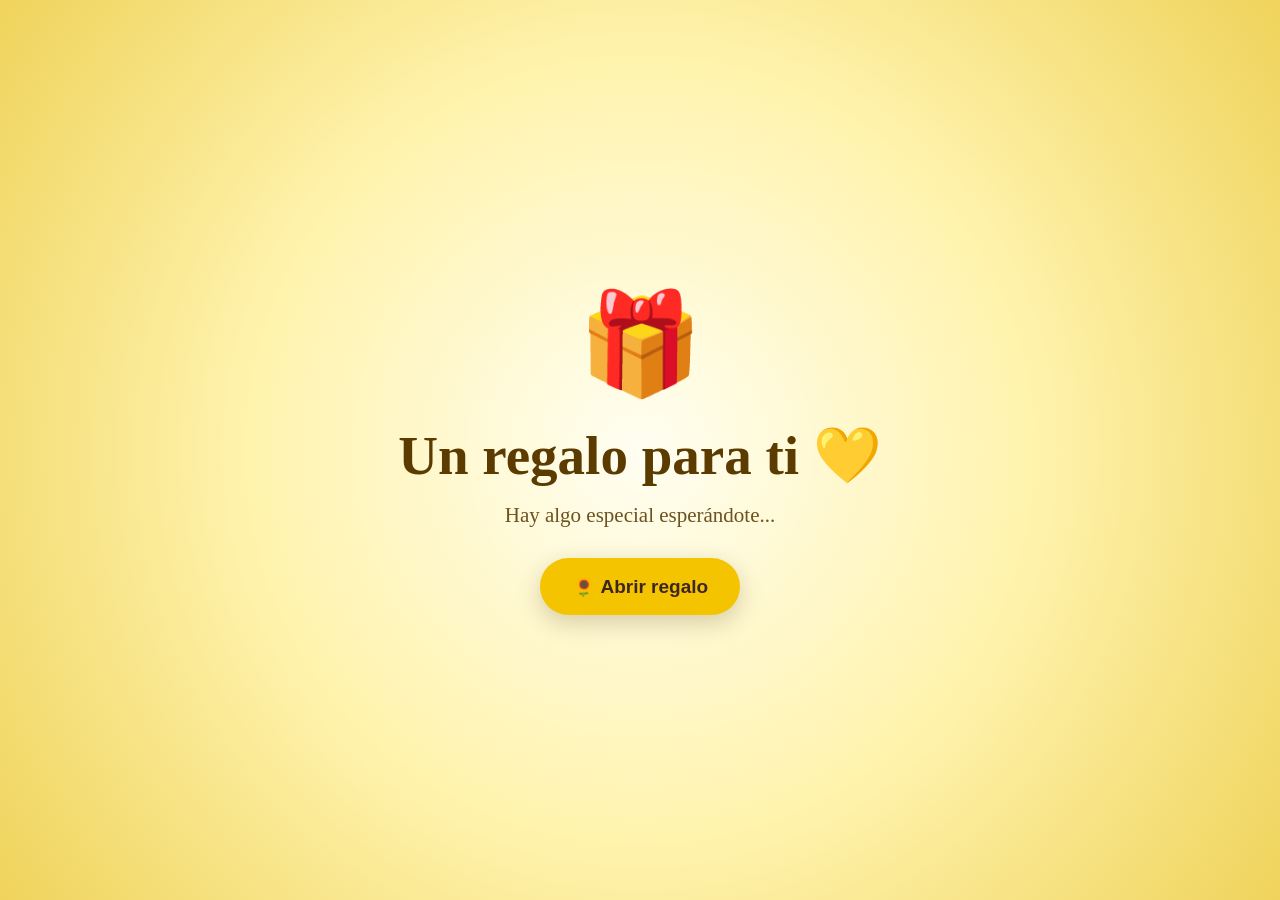
<file: TaDa/index.html>
<!DOCTYPE html>
<html lang="es">

<head>

    <meta charset="UTF-8">

    <meta
        name="viewport"
        content="width=device-width, initial-scale=1.0"
    >

    <title>Flores Amarillas 💛</title>

    <link
        rel="stylesheet"
        href="styles.css"
    >

</head>


<body>


    <!-- =====================================================
         PANTALLA INICIAL
    ====================================================== -->

    <section
        id="inicio"
        class="inicio"
    >

        <div class="regalo">

            <div class="emoji-regalo">
                🎁
            </div>

            <h1>
                Un regalo para ti 💛
            </h1>

            <p>
                Hay algo especial esperándote...
            </p>

            <button
                id="abrirRegalo"
                type="button"
            >
                🌻 Abrir regalo
            </button>

        </div>

    </section>



    <!-- =====================================================
         ESCENA PRINCIPAL
    ====================================================== -->

    <main
        id="escena"
        class="escena"
    >


        <!-- CANVAS DEL ÁRBOL -->

        <canvas id="canvas"></canvas>



        <!-- =================================================
             MENSAJE
        ================================================== -->

        <div class="mensaje">

            <span class="mensaje-icono">
                💛
            </span>

            <h2 id="titulo-mensaje">
                Flores amarillas para ti
            </h2>

            <p id="cuerpo-mensaje">
                Porque algunas personas hacen que todo florezca
                un poquito más bonito.
            </p>

        </div>



        <!-- =================================================
             BOTÓN DE MÚSICA
        ================================================== -->

        <button
            id="musicaBtn"
            class="musica"
            type="button"
            aria-label="Controlar música"
        >
            🎵
        </button>



        <!-- =================================================
             BOTÓN MÍRAME
        ================================================== -->

        <button
            id="mirameBtn"
            class="mirame oculto-btn"
            type="button"
        >
            💛 Mírame
        </button>



        <!-- =================================================
             ACCESO A LA SORPRESA
        ================================================== -->

        <section
            id="accesoSorpresa"
            class="acceso-sorpresa"
        >

            <div class="acceso-contenido">


                <!-- CANDADO -->

                <div class="candado">
                    🔐
                </div>



                <!-- ETIQUETA -->

                <p class="acceso-etiqueta">
                    UNA PEQUEÑA SORPRESA
                </p>



                <!-- TÍTULO -->

                <h2>
                    Solo para ti 💛
                </h2>



                <!-- SUBTÍTULO -->

                <p class="acceso-subtitulo">
                    Ingresa el código para continuar
                </p>



                <!-- =================================================
                     PUNTOS DEL CÓDIGO
                ================================================== -->

                <div
                    class="codigo-puntos"
                    id="codigoPuntos"
                    aria-label="Código de acceso"
                >

                    <span></span>
                    <span></span>
                    <span></span>
                    <span></span>

                </div>



                <!-- =================================================
                     INPUT REAL DEL CÓDIGO

                     Es invisible.
                     JavaScript utiliza este campo para guardar:
                     1
                     14
                     140
                     1405
                ================================================== -->

                <input
                    type="text"
                    id="codigoInput"
                    maxlength="4"
                    inputmode="numeric"
                    pattern="[0-9]*"
                    autocomplete="off"
                    aria-label="Código de acceso"
                >



                <!-- =================================================
                     TECLADO NUMÉRICO
                ================================================== -->

                <div
                    id="tecladoNumerico"
                    class="teclado-numerico"
                >


                    <!-- FILA 1 -->

                    <button
                        type="button"
                        class="tecla"
                        data-numero="1"
                        aria-label="Número 1"
                    >
                        1
                    </button>


                    <button
                        type="button"
                        class="tecla"
                        data-numero="2"
                        aria-label="Número 2"
                    >
                        2
                    </button>


                    <button
                        type="button"
                        class="tecla"
                        data-numero="3"
                        aria-label="Número 3"
                    >
                        3
                    </button>



                    <!-- FILA 2 -->

                    <button
                        type="button"
                        class="tecla"
                        data-numero="4"
                        aria-label="Número 4"
                    >
                        4
                    </button>


                    <button
                        type="button"
                        class="tecla"
                        data-numero="5"
                        aria-label="Número 5"
                    >
                        5
                    </button>


                    <button
                        type="button"
                        class="tecla"
                        data-numero="6"
                        aria-label="Número 6"
                    >
                        6
                    </button>



                    <!-- FILA 3 -->

                    <button
                        type="button"
                        class="tecla"
                        data-numero="7"
                        aria-label="Número 7"
                    >
                        7
                    </button>


                    <button
                        type="button"
                        class="tecla"
                        data-numero="8"
                        aria-label="Número 8"
                    >
                        8
                    </button>


                    <button
                        type="button"
                        class="tecla"
                        data-numero="9"
                        aria-label="Número 9"
                    >
                        9
                    </button>



                    <!-- FILA 4 -->

                    <button
                        type="button"
                        class="tecla tecla-borrar"
                        id="borrarNumero"
                        aria-label="Borrar"
                    >
                        ←
                    </button>


                    <button
                        type="button"
                        class="tecla"
                        data-numero="0"
                        aria-label="Número 0"
                    >
                        0
                    </button>


                    <button
                        type="button"
                        class="tecla tecla-confirmar"
                        id="confirmarCodigo"
                        aria-label="Confirmar código"
                    >
                        ✓
                    </button>

                </div>



                <!-- =================================================
                     MENSAJE DEL CÓDIGO
                ================================================== -->

                <p
                    id="mensajeCodigo"
                    class="mensaje-codigo"
                    aria-live="polite"
                ></p>


                <!-- =================================================
                     BOTÓN ENTRAR

                     Lo dejamos oculto visualmente porque
                     el botón ✓ será el encargado de confirmar.
                ================================================== -->

                <button
                    id="entrarBtn"
                    type="button"
                    hidden
                >
                    Entrar
                </button>

            </div>

        </section>



        <!-- =====================================================
             COLLAGE / RECUERDOS
        ====================================================== -->

        <section
            id="recuerdos"
            class="recuerdos"
        >


            <!-- FONDO -->

            <!-- FONDO DE VIDEO -->

            <video 
                class="recuerdos-video"
                autoplay
                muted
                loop
                playsinline
            >
                <source src="img/vd1.mp4" type="video/mp4">
            </video>

            <!-- CAPA SOBRE EL VIDEO -->

            <div class="recuerdos-overlay"></div>



            <!-- TÍTULO -->

            <div class="recuerdos-titulo">

                <span>
                    💛
                </span>

                <p>
                    Algunos momentos especiales
                </p>

            </div>



            <!-- =================================================
                 COLLAGE
            ================================================== -->

            <div
                class="collage"
                id="collage"
            >


                <!-- FOTO 1 -->

                <div
                    class="foto foto-1"
                    data-index="0"
                >

                    <div class="foto-placeholder" >
                        <img src="img/img1.jpeg" alt="FOTO 01">
                    </div>

                </div>



                <!-- FOTO 2 -->

                <div
                    class="foto foto-2"
                    data-index="1"
                >

                    <div class="foto-placeholder">
                        <img src="img/img2.jpeg" alt="FOTO 02">
                    </div>

                </div>



                <!-- FOTO 3 -->

                <div
                    class="foto foto-3"
                    data-index="2"
                >

                    <div class="foto-placeholder">
                        <img src="img/img3.jpeg" alt="FOTO 03">
                    </div>

                </div>



                <!-- FOTO 4 -->

                <div
                    class="foto foto-4"
                    data-index="3"
                >

                    <div class="foto-placeholder">
                        <img src="img/img4.jpeg" alt="FOTO 04">
                    </div>

                </div>



                <!-- FOTO 5 -->

                <div
                    class="foto foto-5"
                    data-index="4"
                >

                    <div class="foto-placeholder">
                        <img src="img/img5.jpeg" alt="FOTO 05">
                    </div>

                </div>

                <!-- FOTO 6 -->
                <div
                    class="foto foto-6"
                    data-index="5"
                >

                    <div class="foto-placeholder">
                        <img src="img/img6.jpeg" alt="FOTO 06">
                    </div>

                </div>

                <!-- FOTO 7 -->
                <div
                    class="foto foto-7"
                    data-index="6"
                >   

                    <div class="foto-placeholder">
                        <img src="img/img7.jpeg" alt="FOTO 07">
                    </div>  
                </div>
                
                <!-- FOTO 8 -->
                <div 
                    class="foto foto-8" 
                    data-index="7"
                >
                    <div class="foto-placeholder">
                        <img src="img/img8.jpeg" alt="FOTO 08">
                    </div>
                </div>

                <!-- FOTO 9 -->
                <div 
                    class="foto foto-9" 
                    data-index="8"
                >
                    <div class="foto-placeholder">
                        <img src="img/img9.jpeg" alt="FOTO 09">
                    </div>
                </div>

                <!-- FOTO 10 -->
                <div 
                    class="foto foto-10" 
                    data-index="9"
                >
                    <div class="foto-placeholder">
                        <img src="img/img10.jpeg" alt="FOTO 10">
                    </div>
                </div>

                <!-- FOTO 11 -->
                <div 
                    class="foto foto-11" 
                    data-index="10"
                >
                    <div class="foto-placeholder">
                        <img src="img/img11.jpeg" alt="FOTO 11">
                    </div>
                </div>

                <!-- FOTO 12 -->
                <div 
                    class="foto foto-12" 
                    data-index="11"
                >
                    <div class="foto-placeholder">
                        <img src="img/img12.jpeg" alt="FOTO 12">
                    </div>
                </div>

                <!-- FOTO 13 -->
                <div 
                    class="foto foto-13" 
                    data-index="12"
                >
                    <div class="foto-placeholder">
                        <img src="img/img13.jpeg" alt="FOTO 13">
                    </div>
                </div>

                <!-- FOTO 14 -->
                <div 
                    class="foto foto-14" 
                    data-index="13"
                >
                    <div class="foto-placeholder">
                        <img src="img/img14.jpeg" alt="FOTO 14">
                    </div>
                </div>

            </div>



            <!-- =================================================
                 CONTROLES
            ================================================== -->

            <button
                id="anteriorFoto"
                class="control-foto anterior"
                type="button"
                aria-label="Foto anterior"
            >
                ‹
            </button>


            <button
                id="siguienteFoto"
                class="control-foto siguiente"
                type="button"
                aria-label="Foto siguiente"
            >
                ›
            </button>



            <!-- =================================================
                 INDICADORES
            ================================================== -->

            <div
                class="indicadores-fotos"
                id="indicadoresFotos"
            >

                <button
                    type="button"
                    class="indicador activo"
                    data-index="0"
                    aria-label="Foto 1"
                ></button>

                <button
                    type="button"
                    class="indicador"
                    data-index="1"
                    aria-label="Foto 2"
                ></button>

                <button
                    type="button"
                    class="indicador"
                    data-index="2"
                    aria-label="Foto 3"
                ></button>

                <button
                    type="button"
                    class="indicador"
                    data-index="3"
                    aria-label="Foto 4"
                ></button>

                <button
                    type="button"
                    class="indicador"
                    data-index="4"
                    aria-label="Foto 5"
                ></button>

            </div>



            <!-- PIE -->

            <p class="recuerdos-pie">
                Hecho con cariño por Davicito 💛 
            </p>

        </section>

    </main>



    <!-- =====================================================
         MÚSICA
    ====================================================== -->

    <audio
        id="musica"
        loop
        preload="auto"
    >

        <source
            src="Taylor Swift - Fearless (Taylor's Version) (Lyric Video).mp3"
            type="audio/mpeg"
        >

        Tu navegador no soporta audio HTML5.

    </audio>

    <!-- =====================================================
         JAVASCRIPT
    ====================================================== -->

    <script src="script.js"></script>


</body>

</html>
</file>
<file: TaDa/styles.css>
/* =====================================================
   RESET
===================================================== */

* {
    margin: 0;
    padding: 0;
    box-sizing: border-box;
}


html,
body {
    width: 100%;
    height: 100%;
    overflow: hidden;
}


body {
    font-family:
        Georgia,
        "Times New Roman",
        serif;

    background: #fff8d7;
}


/* =====================================================
   INICIO
===================================================== */

.inicio {

    position: fixed;

    inset: 0;

    z-index: 1000;

    display: flex;

    justify-content: center;

    align-items: center;

    background:
        radial-gradient(
            circle at center,
            #fffef2 0%,
            #fff3ad 50%,
            #efd35b 100%
        );

    transition:
        opacity 1s ease,
        visibility 1s ease;
}


.inicio.oculto {

    opacity: 0;

    visibility: hidden;

    pointer-events: none;
}


.regalo {

    width:
        min(90%, 600px);

    text-align: center;

    padding: 30px;
}


.emoji-regalo {

    font-size:
        clamp(65px, 12vw, 100px);

    margin-bottom: 20px;

    animation:
        flotar 2s ease-in-out infinite;
}


.regalo h1 {

    color: #5b3b00;

    font-size:
        clamp(30px, 6vw, 55px);

    margin-bottom: 15px;
}


.regalo p {

    color: #6d5220;

    font-size:
        clamp(16px, 3vw, 21px);

    margin-bottom: 30px;
}


/* =====================================================
   BOTÓN ABRIR REGALO
===================================================== */

#abrirRegalo {

    border: none;

    border-radius: 50px;

    padding: 17px 32px;

    background: #f4c400;

    color: #3e2723;

    font-size: 19px;

    font-weight: bold;

    cursor: pointer;

    box-shadow:
        0 8px 25px
        rgba(70, 50, 0, .22);

    transition:
        transform .25s ease,
        box-shadow .25s ease;
}


#abrirRegalo:hover {

    transform:
        scale(1.07);

    box-shadow:
        0 12px 30px
        rgba(70, 50, 0, .30);
}


#abrirRegalo:active {

    transform:
        scale(.96);
}


/* =====================================================
   ESCENA
===================================================== */

.escena {

    position: fixed;

    inset: 0;

    overflow: hidden;

    opacity: 0;

    visibility: hidden;

    background:
        radial-gradient(
            ellipse at 70% 42%,
            #fffef0 0%,
            #fff9d7 45%,
            #f1dd86 100%
        );

    transition:
        opacity 1.3s ease,
        visibility 1.3s ease;
}


.escena.activa {

    opacity: 1;

    visibility: visible;
}


/* =====================================================
   CANVAS
===================================================== */

#canvas {

    position: absolute;

    inset: 0;

    width: 100%;

    height: 100%;

    display: block;

    z-index: 1;
}


/* =====================================================
   MENSAJE
===================================================== */

.mensaje {

    position: absolute;

    z-index: 50;

    top: 50%;

    left: 5%;

    transform:
        translateY(-50%);

    width:
        min(390px, 32vw);

    padding:
        22px 25px;

    color: #3e2723;

    background:
        rgba(
            255,
            250,
            220,
            .90
        );

    border:
        1px solid
        rgba(
            90,
            60,
            20,
            .16
        );

    border-radius: 20px;

    box-shadow:
        0 10px 30px
        rgba(
            70,
            45,
            0,
            .12
        );

    backdrop-filter:
        blur(6px);

    pointer-events: none;
}


.mensaje-icono {

    font-size: 28px;

    margin-bottom: 5px;
}


.mensaje h2 {

    color: #3e2723;

    font-size:
        clamp(
            25px,
            3vw,
            40px
        );

    line-height: 1.1;

    margin-bottom: 10px;
}


.mensaje p {

    color: #3e2723;

    font-size:
        clamp(
            14px,
            1.7vw,
            18px
        );

    line-height: 1.5;
}


#titulo-mensaje,
#cuerpo-mensaje {

    transition:
        opacity .5s ease-in-out;

    opacity: 1;
}


/* =====================================================
   BOTÓN MÚSICA
===================================================== */

.musica {

    position: absolute;

    z-index: 100;

    top: 20px;

    right: 20px;

    width: 48px;

    height: 48px;

    border: none;

    border-radius: 50%;

    background:
        rgba(
            255,
            255,
            255,
            .84
        );

    color: #3e2723;

    font-size: 21px;

    cursor: pointer;

    box-shadow:
        0 4px 15px
        rgba(
            0,
            0,
            0,
            .15
        );
}


/* =====================================================
   BOTÓN MÍRAME
===================================================== */

.mirame {

    position: absolute;

    z-index: 120;

    left: 50%;

    bottom: 70px;

    transform:
        translateX(-50%);

    border: none;

    border-radius: 50px;

    padding:
        15px 32px;

    background:
        linear-gradient(
            135deg,
            #ffd92f,
            #f4c400
        );

    color: #3e2723;

    font-family:
        Georgia,
        "Times New Roman",
        serif;

    font-size: 18px;

    font-weight: bold;

    cursor: pointer;

    box-shadow:
        0 10px 30px
        rgba(
            100,
            70,
            0,
            .25
        );

    transition:
        opacity .5s ease,
        transform .3s ease,
        box-shadow .3s ease;
}


.mirame.oculto-btn {

    opacity: 0;

    visibility: hidden;

    pointer-events: none;
}


.mirame.visible {

    opacity: 1;

    visibility: visible;

    pointer-events: auto;

    animation:
        aparecerMirame
        .8s ease forwards;
}


.mirame:hover {

    transform:
        translateX(-50%)
        scale(1.08);

    box-shadow:
        0 15px 35px
        rgba(
            100,
            70,
            0,
            .32
        );
}


.mirame:active {

    transform:
        translateX(-50%)
        scale(.94);
}


@keyframes aparecerMirame {

    from {

        opacity: 0;

        transform:
            translateX(-50%)
            translateY(25px)
            scale(.85);
    }

    to {

        opacity: 1;

        transform:
            translateX(-50%)
            translateY(0)
            scale(1);
    }
}


/* =====================================================
   TRANSICIÓN ZOOM + GIRO
===================================================== */

body.transicion-mirame #canvas {

    animation:
        zoomCorazon
        1.25s
        cubic-bezier(
            .2,
            .8,
            .2,
            1
        )
        forwards;

    transform-origin:
        center center;
}


body.transicion-mirame .mensaje {

    animation:
        desvanecerMensaje
        .7s
        ease
        forwards;
}


.mirame.presionado {

    animation:
        botonViaje
        .9s
        cubic-bezier(
            .2,
            .8,
            .2,
            1
        )
        forwards;
}


@keyframes zoomCorazon {

    0% {

        transform:
            scale(1)
            rotate(0deg);

        opacity: 1;
    }

    60% {

        transform:
            scale(1.35)
            rotate(4deg);

        opacity: 1;
    }

    100% {

        transform:
            scale(5.5)
            rotate(14deg);

        opacity: 0;
    }
}


@keyframes desvanecerMensaje {

    to {

        opacity: 0;

        transform:
            translateY(-50%)
            scale(.88);
    }
}


@keyframes botonViaje {

    0% {

        transform:
            translateX(-50%)
            scale(1);
    }

    45% {

        transform:
            translateX(-50%)
            scale(1.18)
            rotate(-4deg);
    }

    100% {

        transform:
            translateX(-50%)
            scale(.05)
            rotate(360deg);

        opacity: 0;
    }
}


/* =====================================================
   PANTALLA DE ACCESO
===================================================== */

.acceso-sorpresa {

    position: absolute;

    inset: 0;

    z-index: 300;

    display: flex;

    align-items: center;

    justify-content: center;

    background:
        radial-gradient(
            circle at 50% 45%,
            rgba(
                255,
                255,
                245,
                .97
            ) 0%,
            rgba(
                255,
                247,
                190,
                .95
            ) 45%,
            rgba(
                220,
                188,
                55,
                .92
            ) 100%
        );

    opacity: 0;

    visibility: hidden;

    transform:
        scale(.72)
        rotate(-3deg);

    transition:
        opacity .8s ease,
        visibility .8s ease,
        transform 1s
        cubic-bezier(
            .2,
            .8,
            .2,
            1
        );
}


.acceso-sorpresa.mostrar {

    opacity: 1;

    visibility: visible;

    transform:
        scale(1)
        rotate(0);
}


.acceso-sorpresa.salir {

    opacity: 0;

    transform:
        scale(1.8)
        rotate(7deg);

    pointer-events: none;
}


/* =====================================================
   TARJETA DE ACCESO
===================================================== */

.acceso-contenido {

    width:
        min(
            90%,
            430px
        );

    padding:
        42px 35px;

    text-align: center;

    background:
        rgba(
            255,
            255,
            255,
            .76
        );

    border:
        1px solid
        rgba(
            255,
            255,
            255,
            .85
        );

    border-radius: 32px;

    box-shadow:
        0 30px 80px
        rgba(
            85,
            55,
            0,
            .22
        );

    backdrop-filter:
        blur(16px);
}


.candado {

    font-size: 48px;

    margin-bottom: 12px;
}


.acceso-etiqueta {

    font-family:
        system-ui,
        sans-serif;

    font-size: 11px;

    letter-spacing: 4px;

    font-weight: 700;

    color: #8a6a00;
}


.acceso-contenido h2 {

    margin:
        8px 0;

    color: #4a3300;

    font-size:
        clamp(
            28px,
            6vw,
            40px
        );
}


.acceso-subtitulo {

    color: #755d25;

    margin-bottom: 20px;
}


/* =====================================================
   PUNTOS DEL CÓDIGO
===================================================== */

.codigo-puntos {

    display: flex;

    justify-content: center;

    align-items: center;

    gap: 14px;

    margin:
        10px 0 22px;
}


.codigo-puntos span {

    width: 15px;

    height: 15px;

    border-radius: 50%;

    background:
        #ded4ad;

    transition:
        .25s ease;
}


.codigo-puntos span.lleno {

    background:
        #e8b900;

    transform:
        scale(1.25);

    box-shadow:
        0 0 15px
        rgba(
            244,
            196,
            0,
            .55
        );
}


/* =====================================================
   INPUT OCULTO
   Se mantiene para compatibilidad con JS
===================================================== */

.codigo-input {

    position: absolute;

    width: 1px;

    height: 1px;

    opacity: 0;

    pointer-events: none;
}


/* =====================================================
   TECLADO NUMÉRICO
===================================================== */

.teclado-numerico {

    width: 270px;

    max-width: 100%;

    margin:
        18px auto 5px;

    display: grid;

    grid-template-columns:
        repeat(3, 1fr);

    gap: 10px;
}


.tecla {

    width: 100%;

    height: 58px;

    border: none;

    border-radius: 16px;

    background:
        rgba(
            255,
            255,
            255,
            .88
        );

    color: #573f00;

    font-family:
        system-ui,
        sans-serif;

    font-size: 22px;

    font-weight: 700;

    cursor: pointer;

    box-shadow:
        0 5px 15px
        rgba(
            100,
            70,
            0,
            .12
        );

    transition:
        transform .15s ease,
        background .15s ease,
        box-shadow .15s ease;
}


.tecla:hover {

    transform:
        translateY(-3px);

    background:
        #ffffff;

    box-shadow:
        0 9px 22px
        rgba(
            100,
            70,
            0,
            .18
        );
}


.tecla:active,
.tecla.presionada {

    transform:
        scale(.92);

    background:
        #f4c400;

    box-shadow:
        0 3px 10px
        rgba(
            100,
            70,
            0,
            .18
        );
}


.tecla-borrar {

    color:
        #9b573f;
}


.tecla-confirmar {

    background:
        #f4c400;

    color:
        #3e2723;
}


.tecla-confirmar:hover {

    background:
        #ffd52e;
}


/* =====================================================
   BOTÓN ENTRAR
   Compatibilidad si todavía existe en HTML
===================================================== */

.entrar-btn {

    border: none;

    border-radius: 50px;

    padding:
        14px 35px;

    background:
        #f4c400;

    color:
        #3e2723;

    font-size: 17px;

    font-weight: 700;

    cursor: pointer;

    box-shadow:
        0 10px 25px
        rgba(
            100,
            70,
            0,
            .18
        );

    transition:
        .25s ease;
}


.entrar-btn:hover {

    transform:
        translateY(-2px)
        scale(1.04);
}


/* =====================================================
   MENSAJE DEL CÓDIGO
===================================================== */

.mensaje-codigo {

    min-height: 22px;

    margin-top: 15px;

    font-family:
        system-ui,
        sans-serif;

    font-size: 13px;

    transition:
        opacity .3s ease;
}


.mensaje-codigo.correcto {

    color:
        #47722d;
}


.mensaje-codigo.error {

    color:
        #9a4b32;
}


/* =====================================================
   ERROR - SACUDIDA
===================================================== */

.sacudir {

    animation:
        sacudir
        .4s ease;
}


@keyframes sacudir {

    20% {
        transform:
            translateX(-8px);
    }

    40% {
        transform:
            translateX(8px);
    }

    60% {
        transform:
            translateX(-5px);
    }

    80% {
        transform:
            translateX(5px);
    }
}


/* =====================================================
   COLLAGE / CARRUSEL
===================================================== */

.recuerdos {

    position: absolute;

    inset: 0;

    z-index: 400;

    overflow: hidden;

    display: flex;

    align-items: center;

    justify-content: center;

    opacity: 0;

    visibility: hidden;

    transform:
        scale(.75)
        rotate(-4deg);

    background:
        radial-gradient(
            circle at 50% 45%,
            #fffef2 0%,
            #fff4b7 45%,
            #e7c85c 100%
        );

    transition:
        opacity 1s ease,
        visibility 1s ease,
        transform 1.2s
        cubic-bezier(
            .16,
            1,
            .3,
            1
        );
}


.recuerdos.mostrar {

    opacity: 1;

    visibility: visible;

    transform:
        scale(1)
        rotate(0);
}


/* =====================================================
   FONDO DEL COLLAGE
===================================================== */

.recuerdos-fondo {

    position: absolute;

    inset: -20%;

    background:
        radial-gradient(
            circle,
            rgba(
                255,
                255,
                255,
                .7
            )
            0 2px,
            transparent 3px
        );

    background-size:
        55px 55px;

    opacity: .3;

    animation:
        moverFondo
        18s linear infinite;
}


@keyframes moverFondo {

    to {

        transform:
            translate(
                55px,
                55px
            );
    }
}


/* =====================================================
   TÍTULO DEL COLLAGE
===================================================== */

.recuerdos-titulo {

    position: absolute;

    top: 8%;

    left: 50%;

    transform:
        translateX(-50%);

    z-index: 20;

    text-align: center;
}


.recuerdos-titulo span {

    font-size: 34px;
}


.recuerdos-titulo p {

    margin-top: 5px;

    color: #fbfbf9;

    font-size:
        clamp(
            18px,
            3vw,
            27px
        );

    font-weight: 600;
}


/* =====================================================
   CONTENEDOR DEL COLLAGE
===================================================== */

.collage {

    position: relative;

    width:
        min(88vw, 720px);

    height:
        min(72vh, 580px);

    perspective:
        1200px;
}


/* =====================================================
   FOTOGRAFÍAS
===================================================== */

.foto {

    position: absolute;

    top: 50%;

    left: 50%;

    width:
        min(
            310px,
            45vw
        );

    aspect-ratio:
        4 / 5;

    padding: 12px;

    background:
        #fffdf6;

    border-radius: 4px;

    box-shadow:
        0 25px 50px
        rgba(
            70,
            50,
            0,
            .28
        );

    transform-origin:
        center;

    opacity: 0;

    pointer-events: none;

    transition:
        transform .9s
        cubic-bezier(
            .2,
            .8,
            .2,
            1
        ),
        opacity .7s ease,
        filter .7s ease;
}


.foto-placeholder {

    width: 100%;

    height: 100%;

    display: flex;

    align-items: center;

    justify-content: center;

    background:
        linear-gradient(
            135deg,
            #fff7bd,
            #e9c84d
        );

    color:
        #705600;

    font-family:
        system-ui,
        sans-serif;

    font-weight: 700;

    letter-spacing: 2px;
}


/* =====================================================
   FOTO PRINCIPAL
===================================================== */

.foto.activa {

    opacity: 1;

    z-index: 10;

    transform:
        translate(
            -50%,
            -50%
        )
        rotate(0deg)
        scale(1);

    filter:
        none;
}


/* =====================================================
   FOTO IZQUIERDA
===================================================== */

.foto.izquierda {

    opacity: .7;

    z-index: 5;

    transform:
        translate(
            calc(-50% - 250px),
            -50%
        )
        rotate(-13deg)
        scale(.78);

    filter:
        brightness(.92);
}


/* =====================================================
   FOTO DERECHA
===================================================== */

.foto.derecha {

    opacity: .7;

    z-index: 5;

    transform:
        translate(
            calc(-50% + 250px),
            -50%
        )
        rotate(13deg)
        scale(.78);

    filter:
        brightness(.92);
}


/* =====================================================
   CONTROLES DEL CARRUSEL
===================================================== */

.control-foto {

    position: absolute;

    top: 50%;

    z-index: 30;

    width: 52px;

    height: 52px;

    border: 0;

    border-radius: 50%;

    background:
        rgba(
            255,
            255,
            255,
            .85
        );

    color:
        #5a4200;

    font-size: 35px;

    line-height: 1;

    cursor: pointer;

    box-shadow:
        0 10px 25px
        rgba(
            70,
            50,
            0,
            .18
        );

    transition:
        .25s ease;
}


.control-foto:hover {

    transform:
        scale(1.1);

    background:
        #fff;
}


.control-foto.anterior {

    left: 6%;
}


.control-foto.siguiente {

    right: 6%;
}


/* =====================================================
   INDICADORES
===================================================== */

.indicadores-fotos {

    position: absolute;

    bottom: 9%;

    left: 50%;

    transform:
        translateX(-50%);

    z-index: 30;

    display: flex;

    gap: 8px;
}


.indicador {

    width: 9px;

    height: 9px;

    padding: 0;

    border: 0;

    border-radius: 50%;

    background:
        rgba(
            90,
            65,
            0,
            .25
        );

    cursor: pointer;

    transition:
        .25s ease;
}


.indicador.activo {

    width: 25px;

    border-radius: 10px;

    background:
        #d5a900;
}


/* =====================================================
   PIE DEL COLLAGE
===================================================== */

.recuerdos-pie {

    position: absolute;

    bottom: 3%;

    color:
        rgba(
            80,
            60,
            10,
            .65
        );

    font-family:
        system-ui,
        sans-serif;

    font-size: 12px;
}


/* =====================================================
   ANIMACIÓN FLOTAR
===================================================== */

@keyframes flotar {

    0%,
    100% {

        transform:
            translateY(0);
    }

    50% {

        transform:
            translateY(-12px);
    }
}


/* =====================================================
   TABLET
===================================================== */

@media (max-width: 900px) {

    .mensaje {

        top: 20px;

        left: 50%;

        transform:
            translateX(-50%);

        width:
            min(
                90%,
                550px
            );

        text-align: center;
    }


    .mirame {

        bottom: 55px;
    }
}


/* =====================================================
   MÓVIL
===================================================== */

@media (max-width: 600px) {

    .mensaje {

        top: 12px;

        width: 88%;

        padding:
            12px 16px;

        border-radius: 16px;
    }


    .mensaje-icono {

        display: none;
    }


    .mensaje h2 {

        font-size: 23px;

        margin-bottom: 5px;
    }


    .mensaje p {

        font-size: 13px;
    }


    .musica {

        top: auto;

        right: 15px;

        bottom: 15px;
    }


    .mirame {

        bottom: 65px;

        font-size: 16px;

        padding:
            12px 26px;
    }


    /* ---------------------------------------------
       ACCESO
    --------------------------------------------- */

    .acceso-contenido {

        width: 90%;

        padding:
            32px 20px;

        border-radius: 26px;
    }


    .candado {

        font-size: 42px;
    }


    .acceso-contenido h2 {

        font-size: 30px;
    }


    .acceso-etiqueta {

        letter-spacing: 3px;

        font-size: 10px;
    }


    /* ---------------------------------------------
       TECLADO
    --------------------------------------------- */

    .teclado-numerico {

        width: 240px;

        gap: 8px;
    }


    .tecla {

        height: 52px;

        font-size: 20px;

        border-radius: 14px;
    }


    /* ---------------------------------------------
       COLLAGE
    --------------------------------------------- */

    .collage {

        width: 100vw;

        height: 65vh;
    }


    .foto {

        width:
            min(
                245px,
                62vw
            );
    }


    .foto.izquierda {

        transform:
            translate(
                calc(-50% - 105px),
                -50%
            )
            rotate(-11deg)
            scale(.72);
    }


    .foto.derecha {

        transform:
            translate(
                calc(-50% + 105px),
                -50%
            )
            rotate(11deg)
            scale(.72);
    }


    .control-foto {

        width: 44px;

        height: 44px;

        font-size: 29px;
    }


    .control-foto.anterior {

        left: 4%;
    }


    .control-foto.siguiente {

        right: 4%;
    }


    .recuerdos-titulo {

        top: 6%;
    }


    .recuerdos-titulo p {

        font-size: 17px;
    }


    .recuerdos-pie {

        bottom: 2%;
    }
}


/* =====================================================
   FIRMA
===================================================== */

.firma-autor {

    position: absolute;

    bottom: 15px;

    left: 50%;

    transform:
        translateX(-50%);

    z-index: 100;

    font-family:
        system-ui,
        -apple-system,
        sans-serif;

    font-size:
        .85rem;

    color:
        rgba(
            255,
            255,
            255,
            .8
        );

    background:
        rgba(
            0,
            0,
            0,
            .25
        );

    padding:
        6px 16px;

    border-radius: 20px;

    backdrop-filter:
        blur(4px);

    border:
        1px solid
        rgba(
            255,
            255,
            255,
            .1
        );

    pointer-events: none;

    text-align: center;
}


.firma-autor span {

    font-weight: 600;

    color:
        #ffe600;
}

/* =====================================================
   OCULTAR EL INPUT DEL CÓDIGO
===================================================== */

#codigoInput {
    position: absolute;
    width: 1px;
    height: 1px;
    padding: 0;
    margin: -1px;
    border: 0;
    overflow: hidden;
    clip: rect(0, 0, 0, 0);
    white-space: nowrap;
    opacity: 0;
    pointer-events: none;
}

/* =====================================================
   IMÁGENES DEL COLLAGE
===================================================== */

.foto-placeholder {
    width: 100%;
    height: 100%;
    overflow: hidden;
    position: relative;
}


/* IMAGEN */

.foto-placeholder img {
    width: 100%;
    height: 100%;
    display: block;

    object-fit: cover;
    object-position: center;

    transition:
        transform 0.6s ease,
        filter 0.6s ease;
}


/* EFECTO SUAVE AL PASAR EL RATÓN */

.foto.activa .foto-placeholder img {
    transform: scale(1.02);
}


/* =====================================================
   EVITAR QUE EL TEXTO FOTO 01 APAREZCA
===================================================== */

.foto-placeholder {
    font-size: 0;
}

/* =====================================================
   RECUERDOS - VIDEO DE FONDO + COLLAGE
===================================================== */

#recuerdos {
    position: relative !important;

    width: 100%;
    height: 100vh;
    min-height: 700px;

    overflow: hidden !important;

    isolation: isolate;
}


/* =====================================================
   VIDEO DE FONDO
===================================================== */

#recuerdos .recuerdos-video {
    position: absolute !important;

    inset: 0;

    width: 100% !important;
    height: 100% !important;

    object-fit: cover;

    z-index: -3;

    pointer-events: none;
}


/* =====================================================
   CAPA SOBRE EL VIDEO
===================================================== */

#recuerdos .recuerdos-overlay {
    position: absolute !important;

    inset: 0;

    width: 100%;
    height: 100%;

    background: rgba(80, 50, 0, 0.30);

    z-index: -2;

    pointer-events: none;
}


/* =====================================================
   TÍTULO
===================================================== */

#recuerdos .recuerdos-titulo {
    position: absolute !important;

    top: 45px;
    left: 50%;

    transform: translateX(-50%);

    width: 100%;

    text-align: center;

    z-index: 50 !important;

    color: #ffffff;

    pointer-events: none;
}

#recuerdos .recuerdos-titulo span {
    display: block;

    font-size: 42px;

    line-height: 1;

    margin-bottom: 8px;
}

#recuerdos .recuerdos-titulo p {
    margin: 0;

    font-size: 34px;
    font-weight: 700;

    text-shadow:
        0 3px 8px rgba(0, 0, 0, 0.65);
}


/* =====================================================
   COLLAGE
===================================================== */

#recuerdos .collage {
    position: absolute !important;

    top: 50%;
    left: 50%;

    transform: translate(-50%, -46%);

    z-index: 20 !important;
}


/* =====================================================
   FOTOS
===================================================== */

#recuerdos .foto {
    z-index: 20;
}


/* =====================================================
   BOTÓN ANTERIOR
===================================================== */

#recuerdos #anteriorFoto {
    position: absolute !important;

    left: 6%;

    top: 50%;

    transform: translateY(-50%);

    z-index: 60 !important;
}


/* =====================================================
   BOTÓN SIGUIENTE
===================================================== */

#recuerdos #siguienteFoto {
    position: absolute !important;

    right: 6%;

    top: 50%;

    transform: translateY(-50%);

    z-index: 60 !important;
}


/* =====================================================
   INDICADORES
===================================================== */

#recuerdos .indicadores-fotos {
    position: absolute !important;

    left: 50%;
    bottom: 75px;

    transform: translateX(-50%);

    z-index: 60 !important;

    display: flex;

    justify-content: center;
    align-items: center;

    gap: 8px;
}


/* =====================================================
   TEXTO HECHO CON CARIÑO
===================================================== */

#recuerdos .recuerdos-pie {
    position: absolute !important;

    left: 50%;
    bottom: 38px;

    transform: translateX(-50%);

    z-index: 60 !important;

    margin: 0;

    color: #ffffff;

    font-size: 15px;

    text-align: center;

    text-shadow:
        0 2px 6px rgba(0, 0, 0, 0.8);
}

/* =====================================================
   RESPONSIVE - IPHONE / MOVIL
===================================================== */

@media (max-width: 600px) {

    /* ================================================
       SECCIÓN RECUERDOS
    ================================================ */

    #recuerdos {
        width: 100%;
        height: 100svh;
        min-height: 700px;
        max-height: none;

        overflow: hidden !important;
    }


    /* ================================================
       VIDEO
    ================================================ */

    #recuerdos .recuerdos-video {
        width: 100% !important;
        height: 100% !important;

        object-fit: cover;

        object-position: center center;
    }


    /* ================================================
       CAPA DEL VIDEO
    ================================================ */

    #recuerdos .recuerdos-overlay {
        background: rgba(50, 35, 5, 0.30);
    }


    /* ================================================
       TÍTULO
    ================================================ */

    #recuerdos .recuerdos-titulo {
        top: 35px;

        width: 90%;

        padding: 0;
    }


    #recuerdos .recuerdos-titulo span {
        font-size: 38px;

        margin-bottom: 8px;
    }


    #recuerdos .recuerdos-titulo p {
        font-size: 29px;

        line-height: 1.05;

        margin: 0 auto;

        max-width: 330px;

        color: #fff;

        text-shadow:
            0 3px 8px rgba(0, 0, 0, .75);
    }


    /* ================================================
       COLLAGE
    ================================================ */

    #recuerdos .collage {
        top: 52%;

        left: 50%;

        width: 330px;

        height: 390px;

        transform: translate(-50%, -50%);

        z-index: 20 !important;
    }


    /* ================================================
       FOTOS
    ================================================ */

    #recuerdos .foto {
        max-width: 100%;
        max-height: 100%;
    }


    /* ================================================
       FOTO ACTIVA
    ================================================ */

    #recuerdos .foto.activa {
        z-index: 30 !important;
    }


    /* ================================================
       BOTÓN ANTERIOR
    ================================================ */

    #recuerdos #anteriorFoto {
        left: 18px;

        top: 55%;

        width: 54px;
        height: 54px;

        transform: translateY(-50%);

        z-index: 60 !important;
    }


    /* ================================================
       BOTÓN SIGUIENTE
    ================================================ */

    #recuerdos #siguienteFoto {
        right: 18px;

        top: 55%;

        width: 54px;
        height: 54px;

        transform: translateY(-50%);

        z-index: 60 !important;
    }


    /* ================================================
       INDICADORES
    ================================================ */

    #recuerdos .indicadores-fotos {
        left: 50%;

        bottom: 75px;

        transform: translateX(-50%);

        gap: 6px;

        z-index: 70 !important;
    }


    #recuerdos .indicador {
        width: 7px;
        height: 7px;

        min-width: 7px;
        min-height: 7px;
    }


    #recuerdos .indicador.activo {
        width: 20px;
    }


    /* ================================================
       TEXTO INFERIOR
    ================================================ */

    #recuerdos .recuerdos-pie {
        bottom: 42px;

        width: 100%;

        font-size: 14px;

        text-align: center;

        z-index: 70 !important;
    }


    /* ================================================
       EVITAR SCROLL HORIZONTAL
    ================================================ */

    body {
        overflow-x: hidden;
    }
}
</file>
